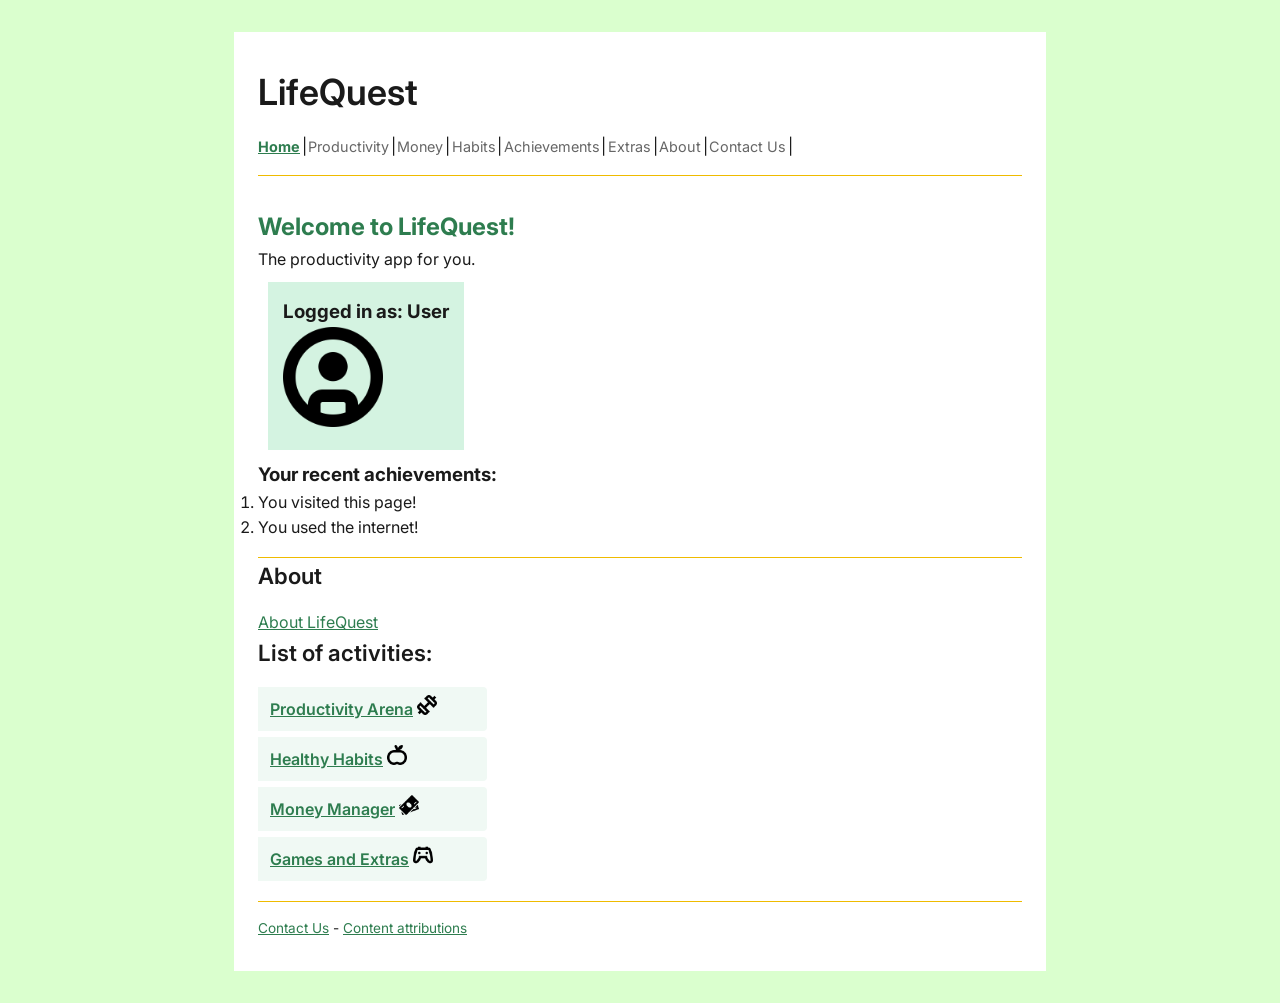
<file: index.html>
<!DOCTYPE html>
<html lang="en">
    <head>
        <meta charset="UTF-8">
        <title>Home | LifeQuest</title>
        <link href="css/main.css" type="text/css" rel="stylesheet">
    </head>
    <body>
        <div class="mainbox">
                    <header>
            <h1>LifeQuest</h1>
            <nav>
                <a href="index.html" class="curpage">Home</a> |
                <a href="productivity-arena.html">Productivity</a> |
                <a href="money-manager.html">Money</a> |
                <a href="healthy-habits.html">Habits</a> |
                <a href="achievements.html">Achievements</a> |
                <a href="extras.html">Extras</a> |
                <a href="about.html">About</a> |
                <a href="contact.html">Contact Us</a> |
            </nav>
            <hr>
        </header>
        <section>
        <h1 class="welcome">Welcome to LifeQuest!</h1>
        <p>The productivity app for you.</p>

        <div class="userinfo">
            <h3>Logged in as: User</h3>
            <img src="images/avatar.png" height="100" alt="Avatar">
        </div>

        </section>

        <section>
            <h3>Your recent achievements:</h3>
            <ol>
                <li>You visited this page!</li>
                <li>You used the internet!</li>
            </ol>

            <hr>
        </section>
        <section>
            <h2>About</h2>
            <a href="about.html">About LifeQuest</a>
        </section>

        <section>
        <h2>List of activities:</h2>
            <ul>
                <li><a href="productivity-arena.html">Productivity Arena</a> <img src="images/gym.png" height="20" alt="Gym Symbol"></li>
                <li><a href="healthy-habits.html">Healthy Habits</a> <img src="images/apple-whole.png" height="20" alt="Apple"></li>
                <li><a href="money-manager.html">Money Manager</a> <img src="images/money.png" height="20" alt="Money"></li>
                <li><a href="extras.html">Games and Extras</a> <img src="images/console-controller.png" height="20" alt="Console Controller"></li>
            </ul>
        </section>
        <footer>
            <a href="contact.html">Contact Us</a>
            -
            <a href="attribution.html">Content attributions</a>
        </footer>
        </div>

    </body>
</html><!--Totally important change happening here, nope not filler in any way-->
</file>
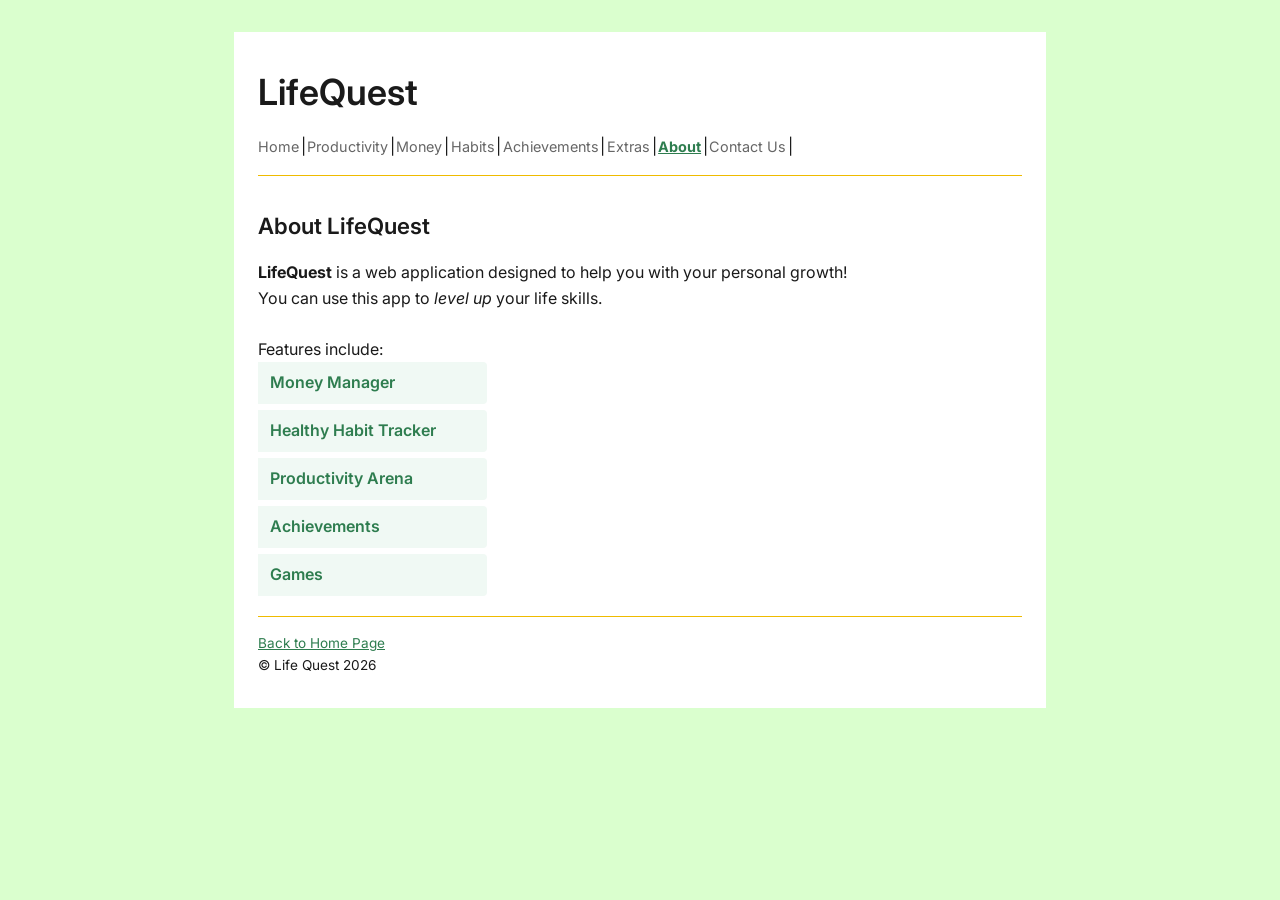
<file: about.html>
<!DOCTYPE html>
<html lang="en">
    <head>
        <meta charset="UTF-8">
        <title>About LifeQuest</title>
        <link href="css/main.css" type="text/css" rel="stylesheet">
    </head>

    <body>
        <div class="mainbox">
        <header>
            <h1>LifeQuest</h1>
            <nav>
                <a href="index.html">Home</a> |
                <a href="productivity-arena.html">Productivity</a> |
                <a href="money-manager.html">Money</a> |
                <a href="healthy-habits.html">Habits</a> |
                <a href="achievements.html">Achievements</a> |
                <a href="extras.html">Extras</a> |
                <a href="about.html" class="curpage">About</a> |
                <a href="contact.html">Contact Us</a> |
            </nav>
            <hr>
        </header>
        <section>
        <h2>About LifeQuest</h2>
        <p>
            <b>LifeQuest</b> is a web application designed to help you with your personal growth! <br>
            You can use this app to <i>level up</i> your life skills. <br><br>
            Features include:
        </p>
            <ul>
                <li>Money Manager</li>
                <li>Healthy Habit Tracker</li>
                <li>Productivity Arena</li>
                <li>Achievements</li>
                <li>Games</li>

            </ul>


        </section>
        <footer>
            <a href="index.html">Back to Home Page</a>
            <p>© Life Quest 2026</p>
        </footer>
    </div>
    </body>
</html>
</file>
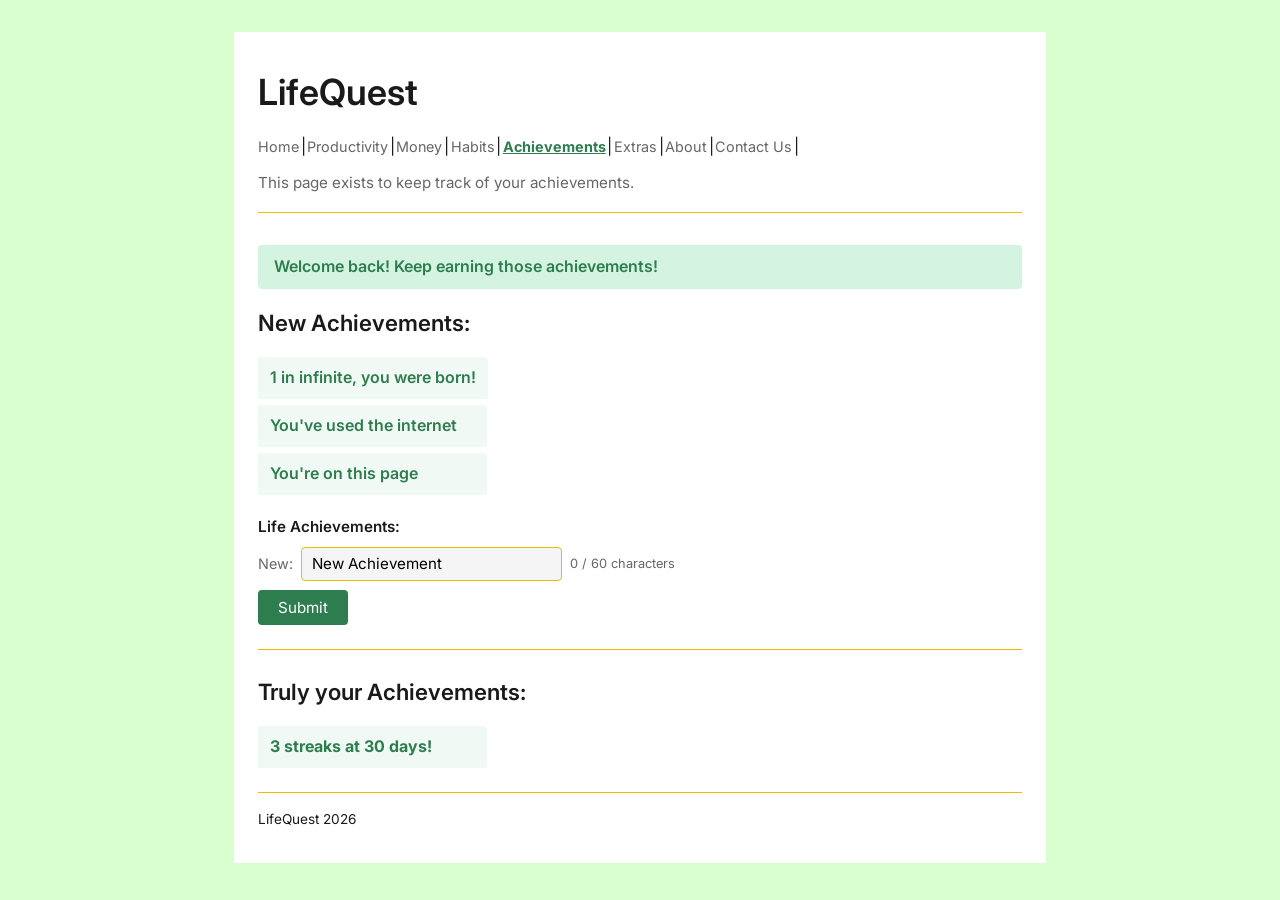
<file: achievements.html>
<!DOCTYPE html>
<html lang="en">
<head>
    <meta charset="UTF-8">
    <title>Achievements</title>
    <link href="css/main.css" type="text/css" rel="stylesheet">
</head>
<body>
    <div class="mainbox">
    <header>
        <h1>LifeQuest</h1>
        <nav>
            <a href="index.html">Home</a> |
            <a href="productivity-arena.html">Productivity</a> |
            <a href="money-manager.html">Money</a> |
            <a href="healthy-habits.html">Habits</a> |
            <a href="achievements.html" class="curpage">Achievements</a> |
            <a href="extras.html">Extras</a> |
            <a href="about.html">About</a> |
            <a href="contact.html">Contact Us</a> |
        </nav>
        <p>This page exists to keep track of your achievements.</p>
        <hr>
    </header>

    <main>
       <section>
            <h2> New Achievements: </h2>
            <ul>
                <li>1 in infinite, you were born!</li>
                <li>You've used the internet</li>
                <li>You're on this page</li>
            </ul>
            <form>
                <h4>Life Achievements:</h4>
                <div>
                    <label for="NAch">New: </label>
                    <input id="NAch" class="form-input" name="NAch" type="text" value="New Achievement">
                </div>
                <button type="submit" class="btn-submit">Submit</button>
            </form>
       </section>
        <hr>
       <section>
            <h2> Truly your Achievements: </h2>
            <ul>
                <li><strong>3 streaks at 30 days!</strong> </li>
            </ul>
       </section>
    </main>

    <footer>
        <p>LifeQuest 2026</p>
    </footer>
    </div>
    <script src="js/achievements.js"></script>
</body>
</html>
</file>
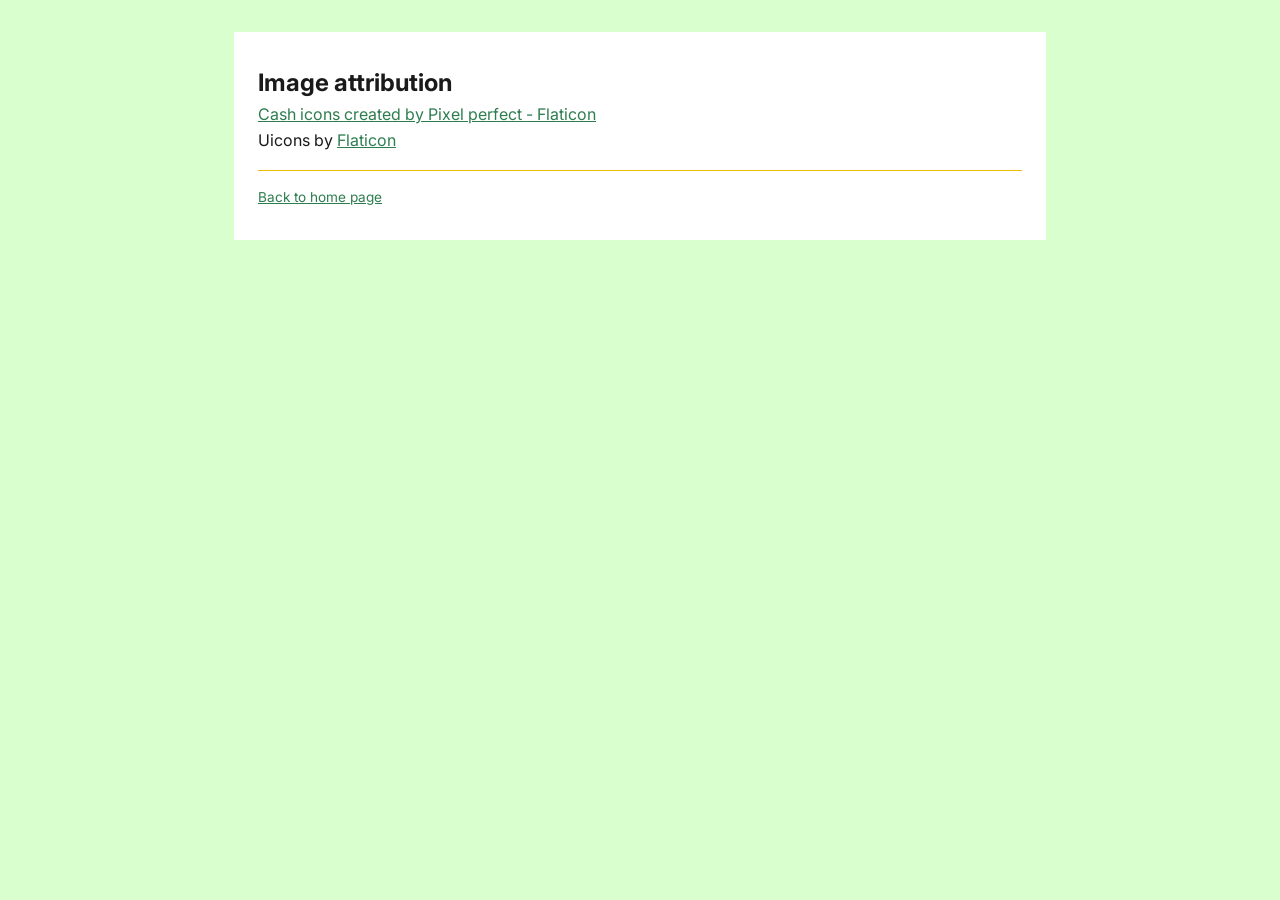
<file: attribution.html>
<!DOCTYPE html>
<html lang="en">
    <head>
        <meta charset="UTF-8">
        <title>Attribution</title>
        <link href="css/main.css" type="text/css" rel="stylesheet">
    </head>
    <body>
        <div class="mainbox">
        <section>
        <h1>Image attribution</h1>
        <p>
            <a href="https://www.flaticon.com/free-icons/cash" title="cash icons">Cash icons created by Pixel perfect - Flaticon</a> <br>
            Uicons by <a href="https://www.flaticon.com/uicons">Flaticon</a>
        </p>
        </section>
        <footer>
            <a href="index.html">Back to home page</a>
        </footer>
        </div>
    </body>
</html>
</file>
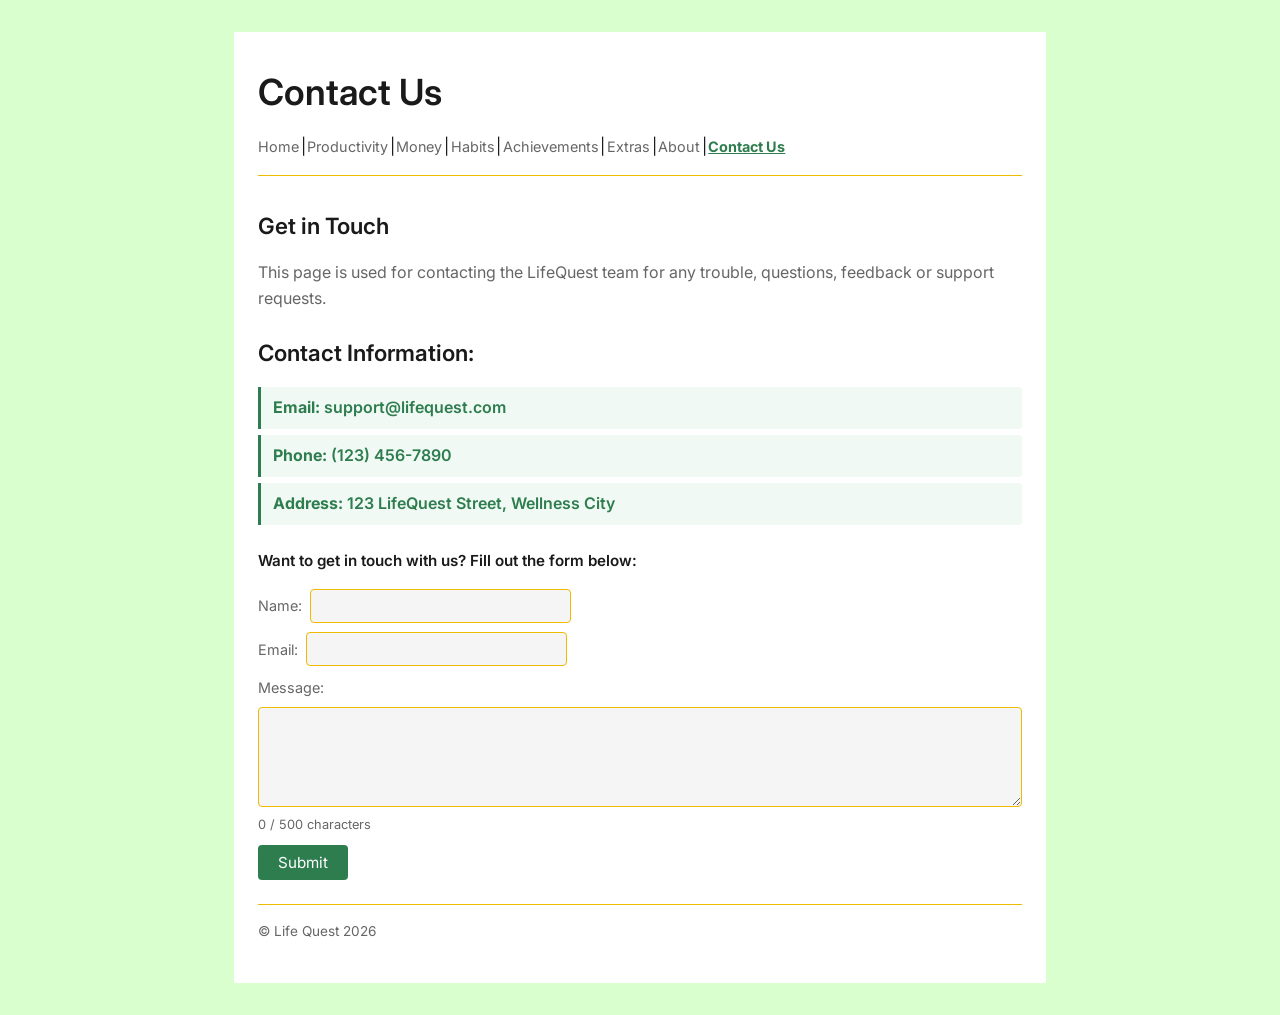
<file: contact.html>
<!DOCTYPE html>
<html lang="en">
    <head>
        <meta charset="UTF-8">
        <meta name="viewport" content="width=device-width, initial-scale=1.0">
        <title>Contact | LifeQuest</title>
        <link rel="stylesheet" href="css/contact.css">
    </head>
    <body>
        <div class="mainbox">
        <header>
            <h1>Contact Us</h1>
            <nav>
                <a href="index.html">Home</a> |
                <a href="productivity-arena.html">Productivity</a> |
                <a href="money-manager.html">Money</a> |
                <a href="healthy-habits.html">Habits</a> |
                <a href="achievements.html">Achievements</a> |
                <a href="extras.html">Extras</a> |
                <a href="about.html">About</a> |
                <a href="contact.html">Contact Us</a>
            </nav>
            <hr>
        </header>

        <main>
            <section>
                <h2>Get in Touch</h2>
                <p>This page is used for contacting the LifeQuest team
                for any trouble, questions, feedback or support requests.</p>
            </section>

            <section>
                <h2>Contact Information:</h2>
                <ul id="contact-info-list">
                    <li><b>Email:</b> support@lifequest.com</li>
                    <li><b>Phone:</b> (123) 456-7890</li>
                    <li><b>Address:</b> 123 LifeQuest Street, Wellness City</li>
                </ul>
            </section>

            <section>
                <h4>Want to get in touch with us? Fill out the form below:</h4>
                <form id="contact-form" method="POST" action="submit_contact_form">
                    <div>
                        <label for="name">Name:</label>
                        <input type="text" id="name" name="name" class="form-input"><!-- required transferred to js -->
                        <span id="name-error" class="error-msg"></span>
                    </div>
                    <div>
                        <label for="email">Email:</label>
                        <input type="email" id="email" name="email" class="form-input">
                        <span id="email-error" class="error-msg"></span>
                    </div>
                    <div>
                        <label for="message">Message:</label>
                        <textarea id="message" name="message" class="form-input" rows="4"></textarea>
                        <span id="message-error" class="error-msg"></span>
                    </div>
                    <button type="submit" class="btn-submit">Submit</button>
                    <span id="contact-success" class="success-msg"></span>
                </form>
            </section>
        </main>

        <footer>
            <p>&copy; Life Quest 2026</p>
        </footer>
        </div>
        <script src="js/contact.js"></script>
    </body>
</html><!--Totally important change happening here, nope not filler in any way-->
</file>
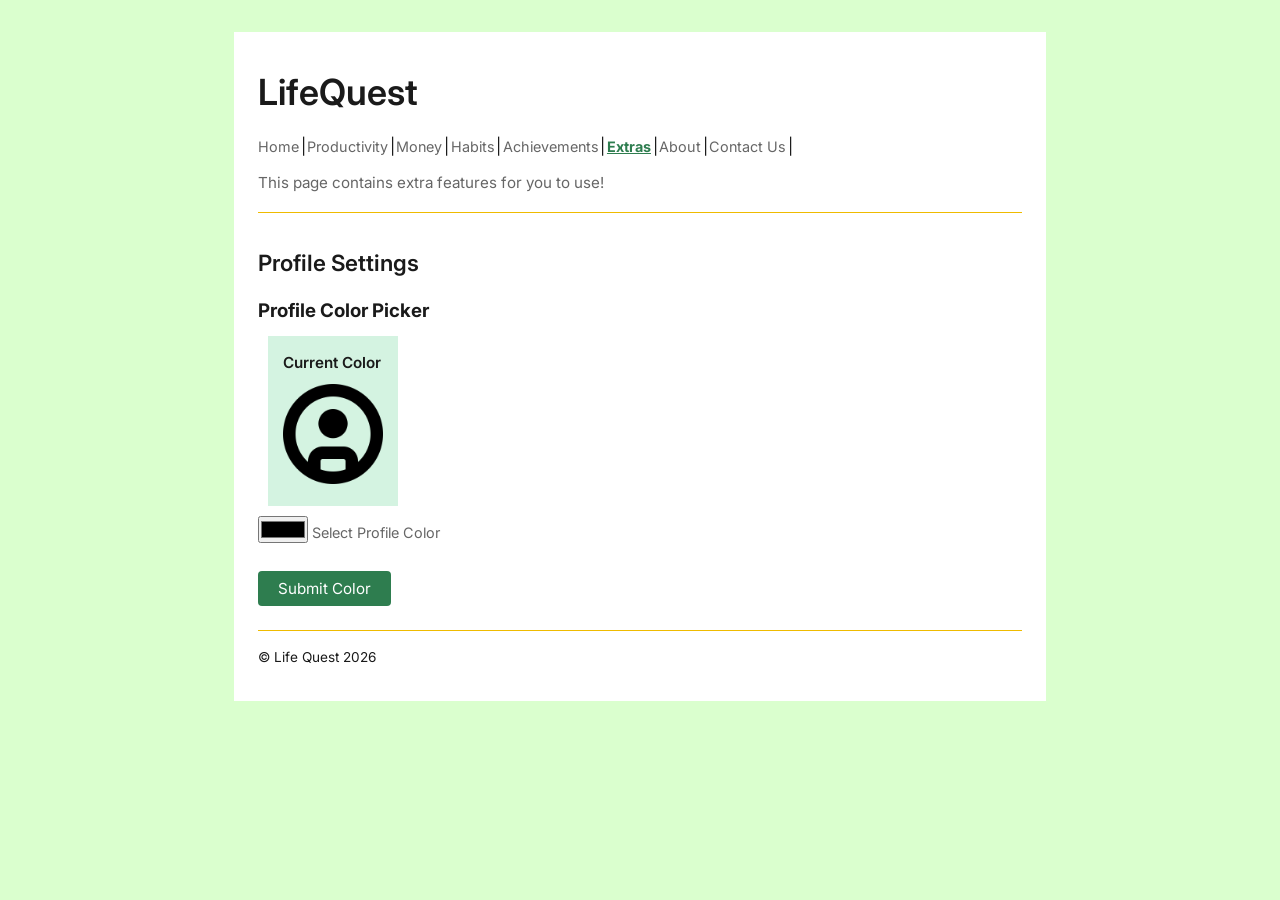
<file: extras.html>
<!DOCTYPE html>
<html lang="en">
    <head>
        <meta charset="UTF-8">
        <title>Extras | LifeQuest</title>
        <link href="css/main.css" type="text/css" rel="stylesheet">
    </head>

    <body>
        <div class="mainbox">
        <header>
            <h1>LifeQuest</h1>
            <nav>
                <a href="index.html">Home</a> |
                <a href="productivity-arena.html">Productivity</a> |
                <a href="money-manager.html">Money</a> |
                <a href="healthy-habits.html">Habits</a> |
                <a href="achievements.html">Achievements</a> |
                <a href="extras.html" class="curpage">Extras</a> |
                <a href="about.html">About</a> |
                <a href="contact.html">Contact Us</a> |
            </nav>
            <p>This page contains extra features for you to use!</p>
            <hr>
        </header>

        <main>

            <section>
                <h2>Profile Settings</h2>
                <h3>Profile Color Picker</h3>
                <div class="userinfo" id="userinfo">
                    <h4>Current Color</h4>
                    <img src="images/avatar.png" alt="Avatar" height="100">
                </div>

                <div id="profile-form">
                    <input type="color" id="profile-color" name="profile-color">
                    <label for="profile-color">Select Profile Color</label> <br><br>
                    <button type="submit" class="btn-submit" onclick="changeColor()">Submit Color</button>
                </div>
            </section>

        </main>

        <footer>
            <p>© Life Quest 2026</p>
        </footer>
        </div>
        <script src="js/extras.js"></script>
    </body>
</html>
</file>
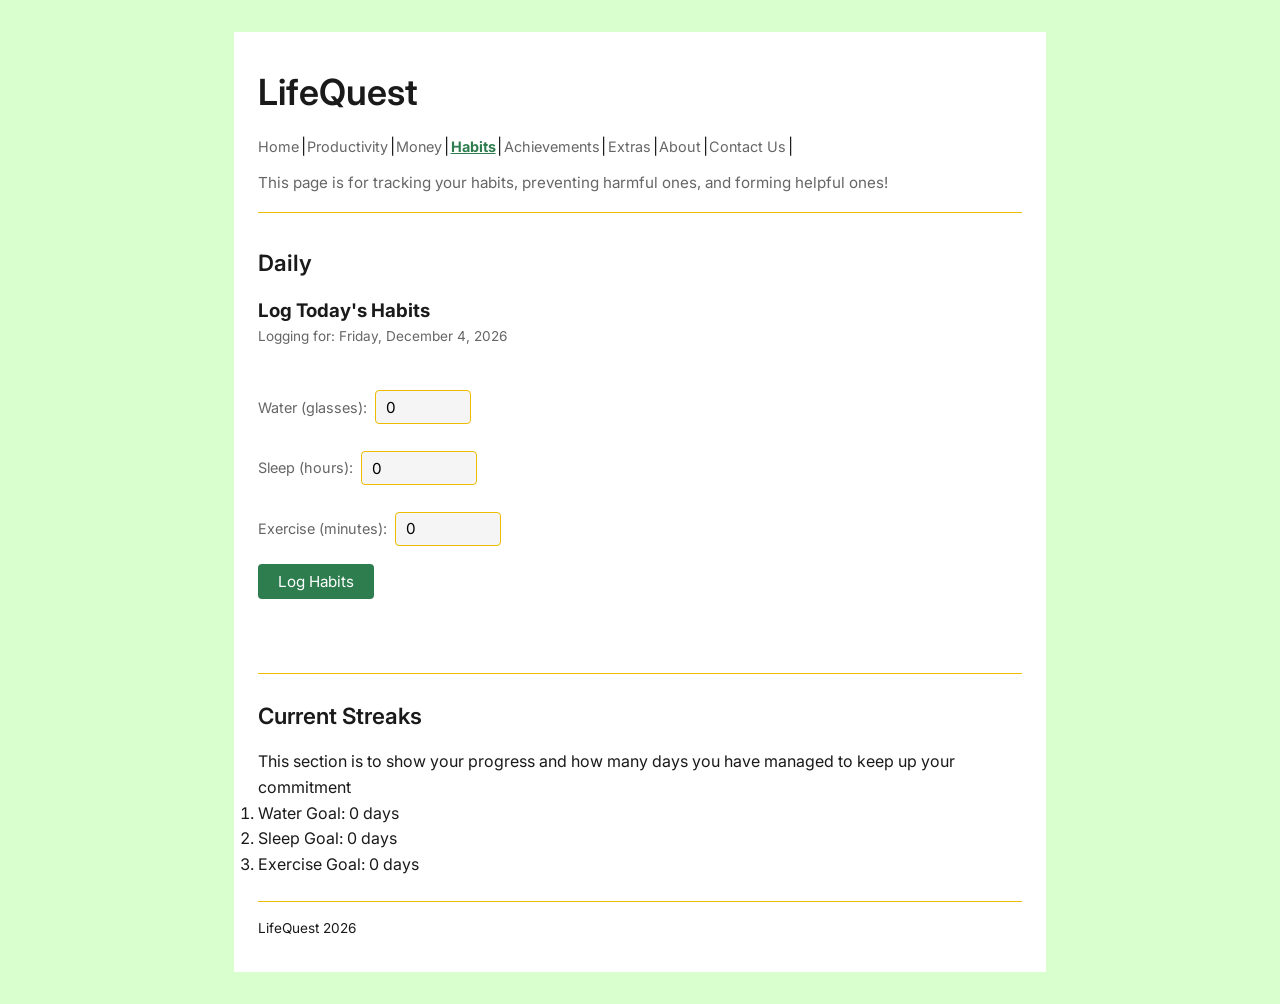
<file: healthy-habits.html>
<!DOCTYPE html>
<html lang="en">
<head>
    <meta charset="UTF-8">
    <title>Habits Tracker</title>
    <link href="css/main.css" type="text/css" rel="stylesheet">
</head>
<body>
    <div class="mainbox">
    <header>
        <h1>LifeQuest</h1>
        <nav>
            <a href="index.html">Home</a> |
            <a href="productivity-arena.html">Productivity</a> |
            <a href="money-manager.html">Money</a> |
            <a href="healthy-habits.html" class="curpage">Habits</a> |
            <a href="achievements.html">Achievements</a> |
            <a href="extras.html">Extras</a> |
            <a href="about.html">About</a> |
            <a href="contact.html">Contact Us</a> |
        </nav>
        <p>This page is for tracking your habits, preventing harmful ones, and forming helpful ones!</p> <hr>

    </header>

    <main>
        <section>
            <h2>Daily</h2>
            <form id="habits-form">
                <h3>Log Today's Habits</h3>
                <br>
                <div>
                    <label for="water">Water (glasses):</label>
                    <input type="number" class="form-input" id="water" name="wat" min="0" max="20" value="0">
                    <span id="water-error" class="error-msg"></span>
                    <br><br>
                </div>
                <div>
                    <label for="sleep">Sleep (hours):</label>
                    <input type="number" class="form-input" id="sleep" name="slep" min="0" max="24" step="0.5" value="0">
                    <span id="sleep-error" class="error-msg"></span>
                    <br><br>
                </div>
                <div>
                    <label for="exercise">Exercise (minutes):</label>
                    <input type="number" class="form-input" id="exercise" name="Phys" min="0" max="300" value="0">
                    <span id="exercise-error" class="error-msg"></span>
                    <br><br>
                </div>
                <button id="log" name="log" class="btn-submit" type="submit">
                    Log Habits
                </button>
                <span id="habits-success" class="success-msg"></span>
            </form>
        </section><br>
        <hr>
        <section>
            <h2>Current Streaks</h2>

            <p>This section is to show your progress and how many days you have managed to keep up your commitment</p>
            <ol>
                <li id="streak-water">Water Goal: <span id="swc">0</span> days</li>
                <li id="streak-sleep">Sleep Goal: <span id="ssc">0</span> days</li>
                <li id="streak-exercise">Exercise Goal: <span id="scc">0</span> days</li>
            </ol>
        </section>
    </main>
    <footer>
        <p>LifeQuest 2026</p>
    </footer>
    </div>
    <script src="js/healthy-habits.js"></script>
</body>
</html>
</file>
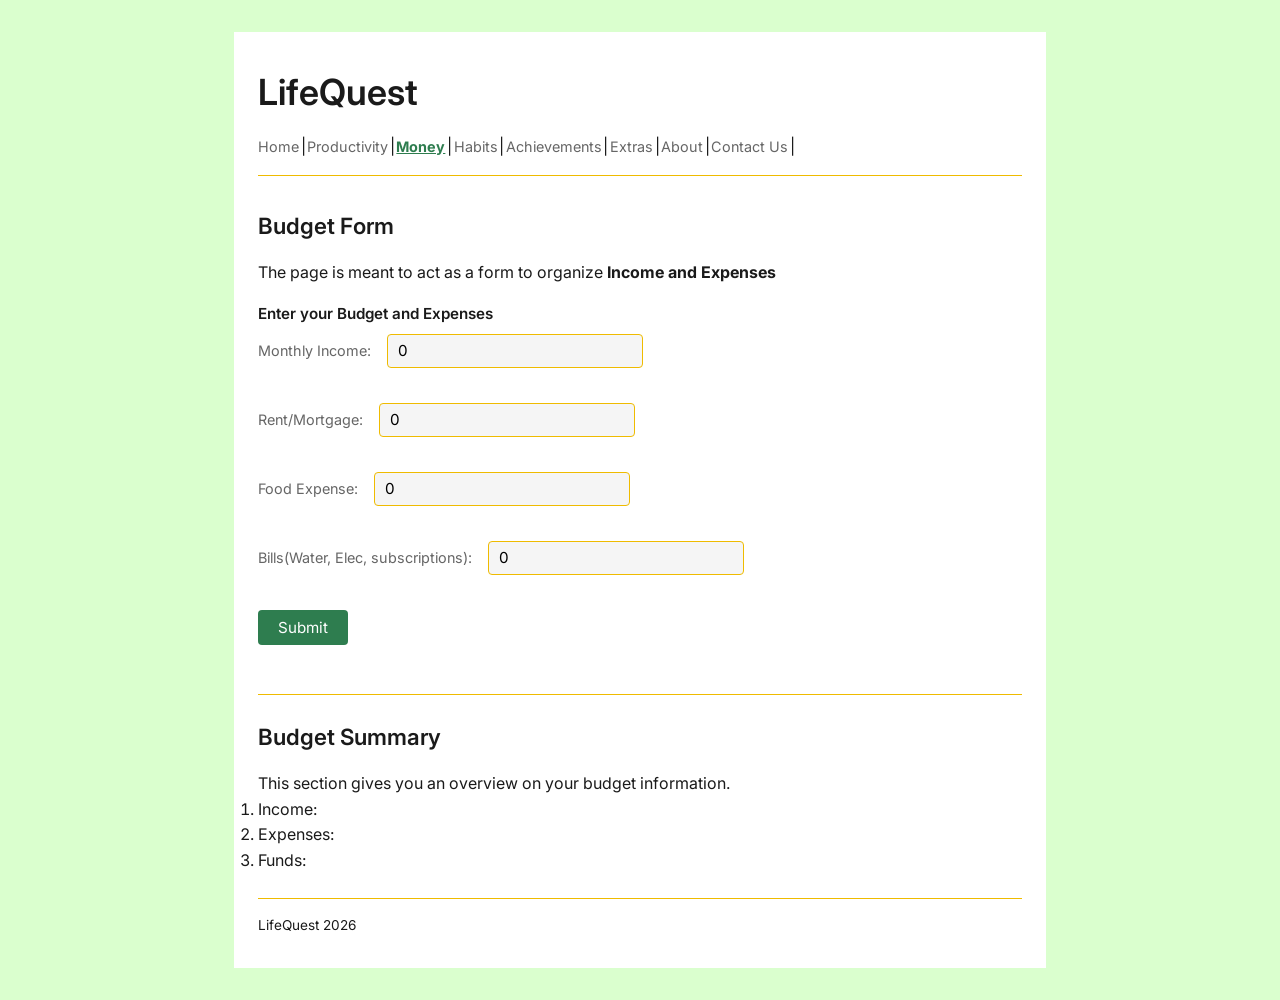
<file: money-manager.html>
<!DOCTYPE html>
<html lang="en">
<head>
    <meta charset="UTF-8">
    <title>Money Manager</title>
    <link href="css/main.css" type="text/css" rel="stylesheet">
</head>
<body>
    <div class="mainbox">
    <header>
        <h1>LifeQuest</h1>
        <nav>
            <a href="index.html">Home</a> |
            <a href="productivity-arena.html">Productivity</a> |
            <a href="money-manager.html" class="curpage">Money</a> |
            <a href="healthy-habits.html">Habits</a> |
            <a href="achievements.html">Achievements</a> |
            <a href="extras.html">Extras</a> |
            <a href="about.html">About</a> |
            <a href="contact.html">Contact Us</a> |
        </nav>
        <hr>
    </header>

    <main>
        <h2> Budget Form</h2>
        <section>
            <p>The page is meant to act as a form to organize <strong> Income and Expenses</strong></p>
            <form id="budget-form">
                <h4>Enter your Budget and Expenses</h4>
                <div>
                    <label for="monthly-income">Monthly Income:</label><br>
                    <input type="number" class="form-input" id="monthly-income" name="monthly-income" value="0" min="0" max="9999999999999999999">
                    <span id="income" class="error-msg"></span>
                </div>
                <br>
                <div>
                    <label for="ReMo">Rent/Mortgage:</label><br>
                    <input type="number" class="form-input" id="ReMo" name="ReMo" min="0" max="9999999999999999999" value="0">
                    <span id="Rent-Mort" class="error-msg"></span>
                </div>
                <br>
                <div>
                    <label for="Food">Food Expense:</label><br>
                    <input type="number" class="form-input" id="FoodE" name="FoodE" min="0" max="9999999999999999999" value="0">
                    <span id="food" class="error-msg"></span>
                </div>
                <br>
                <div>
                    <label for="Bills">Bills(Water, Elec, subscriptions):</label><br>
                    <input type="number" class="form-input" id="Bills" name="Bills" min="0" max="9999999999999999999" value="0">
                    <span id="bills" class="error-msg"></span>
                </div>
                <br>
                <button type="submit" name="submit" class="btn-submit">Submit</button>
                <span id="submission" class="success-msg"></span>
                <br><br>
            </form>
            <hr>
            <section>
                <h2>Budget Summary</h2>
                <p>This section gives you an overview on your budget information.</p>
                <ol>
                    <li>Income:<span id="sum-income"></span></li>
                    <li>Expenses:<span id="sum-Expense"></span></li>
                    <li>Funds:<span id="sum-funding"></span></li>
                </ol>
            </section>
        </section>
    </main>
    <footer>
        <p>LifeQuest 2026</p>
    </footer>
    </div>
    <script src="js/money-manager.js"></script>
</body>
</html><!--Totally important change happening here, nope not filler in any way-->
</file>
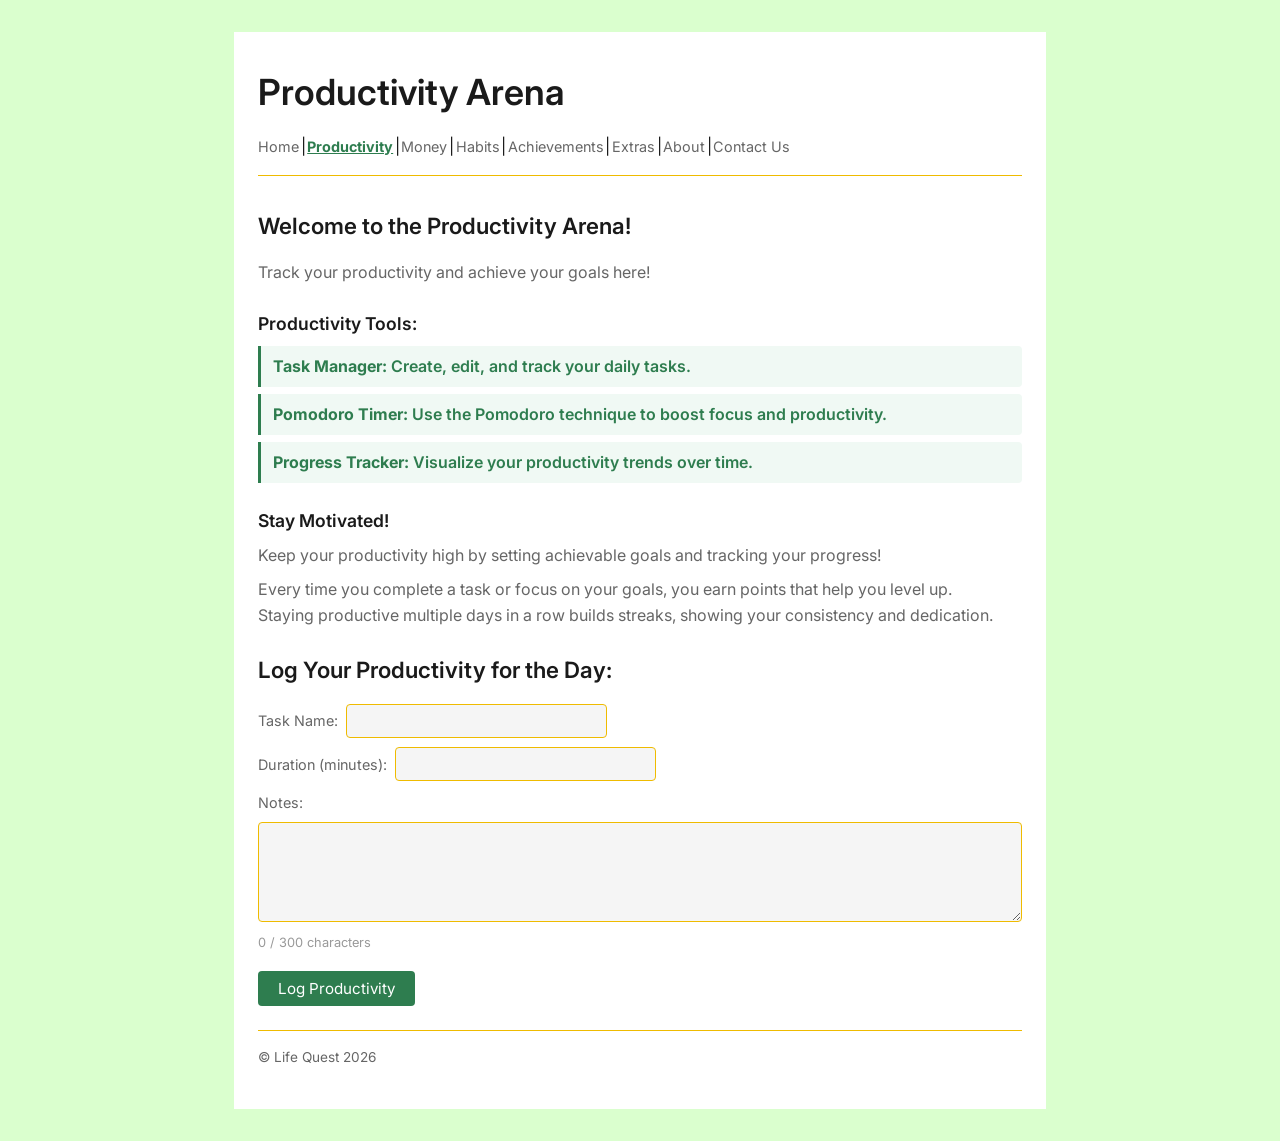
<file: productivity-arena.html>
<!DOCTYPE html>
<html lang="en">
    <head>
        <meta charset="UTF-8">
        <meta name="viewport" content="width=device-width, initial-scale=1.0">
        <title>Productivity Arena | LifeQuest</title>
        <link rel="stylesheet" href="css/pro.css">
    </head>
    <body>
        <div class="mainbox">
        <header>
            <h1>Productivity Arena</h1>
            <nav>
                <a href="index.html">Home</a> |
                <a href="productivity-arena.html">Productivity</a> |
                <a href="money-manager.html">Money</a> |
                <a href="healthy-habits.html">Habits</a> |
                <a href="achievements.html">Achievements</a> |
                <a href="extras.html">Extras</a> |
                <a href="about.html">About</a> |
                <a href="contact.html">Contact Us</a>
            </nav>
            <hr>
        </header>

        <main>
            <section>
                <h2>Welcome to the Productivity Arena!</h2>
                <p>Track your productivity and achieve your goals here!</p>
            </section>

            <section>
                <h3>Productivity Tools:</h3>
                <ul id="tools-list">
                    <li><b>Task Manager:</b> Create, edit, and track your daily tasks.</li>
                    <li><b>Pomodoro Timer:</b> Use the Pomodoro technique to boost focus and productivity.</li>
                    <li><b>Progress Tracker:</b> Visualize your productivity trends over time.</li>
                </ul>
            </section>

            <section>
                <h3>Stay Motivated!</h3>
                <p>Keep your productivity high by setting achievable goals and tracking your progress!</p>
                <p>Every time you complete a task or focus on your goals, you earn points that help you level up.<br>
                Staying productive multiple days in a row builds streaks, showing your consistency and dedication.</p>
            </section>

            <section>
                <form id="productivity-form" method="POST" action="submit_productivity_data">
                    <h2>Log Your Productivity for the Day:</h2>
                    <div>
                        <label for="task">Task Name:</label>
                        <input type="text" id="task" name="task" class="form-input" required>
                    </div>
                    <div>
                        <label for="duration">Duration (minutes):</label>
                        <input type="number" id="duration" name="duration" class="form-input" required>
                    </div>
                    <div>
                        <label for="notes">Notes:</label>
                        <textarea id="notes" name="notes" class="form-input" rows="4"></textarea>
                    </div>
                    <button type="submit" class="btn-submit">Log Productivity</button>
                </form>
            </section>
        </main>

        <footer>
            <p>&copy; Life Quest 2026</p>
        </footer>
        </div>
        <script src="js/productivity-arena.js"></script>
    </body>
</html><!--Totally important change happening here, nope not filler in any way-->
</file>
<file: css/main.css>
@import url('https://fonts.googleapis.com/css2?family=Inter:wght@400;600;700&display=swap');

/*Var*/
:root{
    --green:#2e7d4f;
    --black:#1a1a1a;
    --gray: #666;
    --light: #f5f5f5;
    --border: #efbb00;
    --gold: #FFD700;

}/*avoids repeat reset of color(const variable)*/
/*Base*/
*, *::before, *::after{
    box-sizing: border-box;
    margin:0;
    padding:0;
}
body{
    font-family: 'Inter', 'Times New Roman', Times, serif;
    font-size: 1rem;
    color: var(--black);
    background: #daffce;
    line-height: 1.6;
    max-width: 860px;
    margin: 0 auto;
    padding: 2rem 1.5rem;
    
}

.mainbox{
    background-color:white;
    padding: 2rem 1.5rem;
    margin: 0 auto;
}

/*Header*/
header{
    margin-bottom:2rem;
}
header h1{
    font-size: 2.25rem;
    font-weight: 600;
    margin-bottom: 0.75rem;
}
header p{
    color: var(--gray);
    font-size: 0.95rem;
    margin-top: 0.75rem;
}
hr{
    margin-top:1rem;
    border:none;
    border-top:1px solid var(--border);
}
/*Nav*/
nav{
    display:flex;
    flex-wrap:wrap;
    align-items: center;
    gap:0.1em;
}
nav a{
    color:var(--gray);
    text-decoration: none;
    font-size: 0.9rem;
}
nav a.active{
    color:var(--green);
    text-decoration:underline;
    font-weight:700;
}
.curpage{
    color:var(--green);
    text-decoration:underline;
    font-weight:700;
}
nav a:hover{
    background: var(--light);
    color: var(--green);
}

/*main*/
main section{
    margin-bottom:1.5rem;
}
main hr{
    border: none;
    border-top:1px solid var(--border);
    margin: 1.5rem 0;
}
/*headings and stuff*/
h2{
    font-size:1.4rem;
    font-weight:600;
    margin-bottom:1rem;
}
h4{
    font-size:0.95rem;
    font-weight: 600;
    color:var(--grey);
    margin-bottom:0.5rem;
}
ul {
    list-style:none;
    display:flex;
    flex-direction: column;
    gap:0.4rem;
    margin-bottom: 1.25rem;
    padding: 0;
}
ul li {
    color: var(--green);
    font-weight:600;
    padding: 0.5rem 0.75rem;
    background: #f0f9f4;
    border-left:3px;
    border-radius: 0 4px 4px 0;
    width:max-content;
    min-width: 30%;
}
ul br{display:none;}/*not required do to 'gap'*/
form{margin-top:1rem;}

a {
    color: var(--green)
}
/*con-forming text*/
form div{
    display:flex;
    align-items:center;
    gap:0.5rem;
    margin-bottom:0.6rem;
    flex-wrap:wrap;
}
/*footer*/
footer{
    margin-top:1rem;
    padding-top: 1rem;
    border-top: 1px solid var(--border);
    font-size:0.85rem;
    color:var(--grey);
}
/*responsive sh-*/
@media(max-width:600px){
    body{
        padding:1.25rem 1rem;
        
    }
    header h1{font-size:1.75rem;}
    nav a{font-size:0.8rem;}
    form div{flex-direction:column;align-items:flex-start;}
    form input[type="text"]{width:100px;}
}


/*form*/

label{
    font-size:0.9rem;
    color:var(--gray);
}
.form-input{
    padding:0.4rem 0.6rem;
    font-family:inherit;
    font-size:0.95rem;
    border:1px solid var(--border);
    border-radius:4px;
    background:var(--light);
    outline:none;
}
.form-input:focus{
    border-color:var(--green);
}
textarea.form-input{
    resize:vertical;
    min-height:100px;
    width:100%;
}

.btn-submit{
    background:var(--green);
    color:#fff;
    border:none;
    padding:0.5rem 1.25rem;
    border-radius:4px;
    font-size:0.95rem;
    font-family:inherit;
    cursor:pointer;
}
.btn-submit:hover{
    background:#245f3d;
}

.userinfo {
    background-color:#d4f3e1;
    margin: 10px;
    padding: 15px;
    width:max-content;
}

.welcome {
    color:#2e7d4f;
}

/*Messages*/
.error-msg {
    color: red;
    font-size: 0.82rem;
    display: block;
    margin-top: 0.2rem;
}
.success-msg {
    color: var(--green);
    font-size: 0.95rem;
    margin-top: 0.75rem;
    font-weight: 600;
}
</file>
<file: css/contact.css>
@import url('https://fonts.googleapis.com/css2?family=Inter:wght@400;600;700&display=swap');
 
/*var*/
:root{
    --green:#2e7d4f;
    --black:#1a1a1a;
    --gray: #666;
    --light: #f5f5f5;
    --border: #efbb00;
}
 
/*base*/
*, *::before, *::after{
    box-sizing: border-box;
    margin:0;
    padding:0;
}
body{
    font-family: 'Inter', 'Times New Roman', Times, serif;
    font-size: 1rem;
    color: var(--black);
    background: #daffce;
    line-height: 1.6;
    max-width: 860px;
    margin: 0 auto;
    padding: 2rem 1.5rem;
    
}

.mainbox{
    background-color:white;
    padding: 2rem 1.5rem;
    margin: 0 auto;
}
 
/*header*/
header{
    margin-bottom:2rem;
}
header h1{
    font-size: 2.25rem;
    font-weight: 600;
    margin-bottom: 0.75rem;
}
hr{
    margin-top:1rem;
    border:none;
    border-top:1px solid var(--border);
}
 
/*nav*/
nav{
    display:flex;
    flex-wrap:wrap;
    align-items: center;
    gap:0.1em;
}
nav a{
    color:var(--gray);
    text-decoration: none;
    font-size: 0.9rem;
}
nav a:hover{
    background: var(--light);
    color: var(--green);
}
nav a[href="contact.html"]{
    color: var(--green);
    font-weight:700;
    text-decoration:underline;
}
 
/*main*/
main section{
    margin-bottom:1.5rem;
}
main hr{
    border: none;
    border-top:1px solid var(--border);
    margin: 1.5rem 0;
}
 
/*headings*/
h2{
    font-size:1.4rem;
    font-weight:600;
    margin-bottom:1rem;
}
h4{
    font-size:0.95rem;
    font-weight:600;
    color:var(--black);
    margin-bottom:0.5rem;
}
p{
    color:var(--gray);
    margin-bottom:0.5rem;
}
 
/*contact info list*/
ul{
    list-style:none;
    display:flex;
    flex-direction: column;
    gap:0.4rem;
    margin-bottom:1.25rem;
    padding:0;
}
ul li{
    color: var(--green);
    font-weight:600;
    padding: 0.5rem 0.75rem;
    background: #f0f9f4;
    border-left: 3px solid var(--green);
    border-radius: 0 4px 4px 0;
}
 
/*form*/
form{ margin-top:1rem; }
form div{
    display:flex;
    align-items:center;
    gap:0.5rem;
    margin-bottom:0.6rem;
    flex-wrap:wrap;
}
label{
    font-size:0.9rem;
    color:var(--gray);
}
.form-input{
    padding:0.4rem 0.6rem;
    font-family:inherit;
    font-size:0.95rem;
    border:1px solid var(--border);
    border-radius:4px;
    background:var(--light);
    outline:none;
}
.form-input:focus{
    border-color:var(--green);
}
textarea.form-input{
    resize:vertical;
    min-height:100px;
    width:100%;
}
 
/*button*/
.btn-submit{
    background:var(--green);
    color:#fff;
    border:none;
    padding:0.5rem 1.25rem;
    border-radius:4px;
    font-size:0.95rem;
    font-family:inherit;
    cursor:pointer;
}
.btn-submit:hover{
    background:#245f3d;
}


/*footer*/
footer{
    margin-top:1rem;
    padding-top:1rem;
    border-top:1px solid var(--border);
    font-size:0.85rem;
    color:var(--gray);
}
footer a{
    color:var(--green);
    text-decoration:none;
}
 
/*responsive*/
@media(max-width:600px){
    body{ padding:1.25rem 1rem; }
    header h1{ font-size:1.75rem; }
    nav a{ font-size:0.8rem; }
    form div{ flex-direction:column; align-items:flex-start; }
    .form-input{ width:100%; }
}




/*Error/Success Msg*/

.error-msg {
    color: red;
    font-size: 0.82rem;
    display: block;
    margin-top: 0.2rem;
}
.success-msg {
    color: var(--green);
    font-size: 0.95rem;
    margin-top: 0.75rem;
    font-weight: 600;
}/*<!--Totally important change happening here, nope not filler in any way-->*/
</file>
<file: css/pro.css>
@import url('https://fonts.googleapis.com/css2?family=Inter:wght@400;600;700&display=swap');

/*var*/
:root{
    --green:#2e7d4f;
    --black:#1a1a1a;
    --gray: #666;
    --light: #f5f5f5;
    --border: #efbb00;
}

/*base*/
*, *::before, *::after{
    box-sizing: border-box;
    margin:0;
    padding:0;
}
body{
    font-family: 'Inter', 'Times New Roman', Times, serif;
    font-size: 1rem;
    color: var(--black);
    background: #daffce;
    line-height: 1.6;
    max-width: 860px;
    margin: 0 auto;
    padding: 2rem 1.5rem;
    
}

.mainbox{
    background-color:white;
    padding: 2rem 1.5rem;
    margin: 0 auto;
}

/*header*/
header{
    margin-bottom:2rem;
}
header h1{
    font-size: 2.25rem;
    font-weight: 600;
    margin-bottom: 0.75rem;
}
hr{
    margin-top:1rem;
    border:none;
    border-top:1px solid var(--border);
}

/*nav*/
nav{
    display:flex;
    flex-wrap:wrap;
    align-items: center;
    gap:0.1em;
}
nav a{
    color:var(--gray);
    text-decoration: none;
    font-size: 0.9rem;
}
nav a:hover{
    background: var(--light);
    color: var(--green);
}
nav a[href="productivity-arena.html"]{
    color: var(--green);
    font-weight:700;
    text-decoration:underline;
}

/*main*/
main section{
    margin-bottom:1.5rem;
}
main hr{
    border: none;
    border-top:1px solid var(--border);
    margin: 1.5rem 0;
}

/*headings*/
h2{
    font-size:1.4rem;
    font-weight:600;
    margin-bottom:1rem;
}
h3{
    font-size:1.1rem;
    font-weight:600;
    margin-bottom:0.5rem;
}
p{
    color:var(--gray);
    margin-bottom:0.5rem;
}

/*tools list*/
ul{
    list-style:none;
    display:flex;
    flex-direction: column;
    gap:0.4rem;
    margin-bottom:1.25rem;
    padding:0;
}
ul li{
    color: var(--green);
    font-weight:600;
    padding: 0.5rem 0.75rem;
    background: #f0f9f4;
    border-left: 3px solid var(--green);
    border-radius: 0 4px 4px 0;
}

/*form*/
form{ margin-top:1rem; }
form div{
    display:flex;
    align-items:center;
    gap:0.5rem;
    margin-bottom:0.6rem;
    flex-wrap:wrap;
}
label{
    font-size:0.9rem;
    color:var(--gray);
}
.form-input{
    padding:0.4rem 0.6rem;
    font-family:inherit;
    font-size:0.95rem;
    border:1px solid var(--border);
    border-radius:4px;
    background:var(--light);
    outline:none;
}
.form-input:focus{
    border-color:var(--green);
}
textarea.form-input{
    resize:vertical;
    min-height:100px;
    width:100%;
}

/*button*/
.btn-submit{
    background:var(--green);
    color:#fff;
    border:none;
    padding:0.5rem 1.25rem;
    border-radius:4px;
    font-size:0.95rem;
    font-family:inherit;
    cursor:pointer;
}
.btn-submit:hover{
    background:#245f3d;
}

/*footer*/
footer{
    margin-top:1rem;
    padding-top:1rem;
    border-top:1px solid var(--border);
    font-size:0.85rem;
    color:var(--gray);
}
footer a{
    color:var(--green);
    text-decoration:none;
}

/*responsive*/
@media(max-width:600px){
    body{ padding:1.25rem 1rem; }
    header h1{ font-size:1.75rem; }
    nav a{ font-size:0.8rem; }
    form div{ flex-direction:column; align-items:flex-start; }
    .form-input{ width:100%; }
}
</file>
